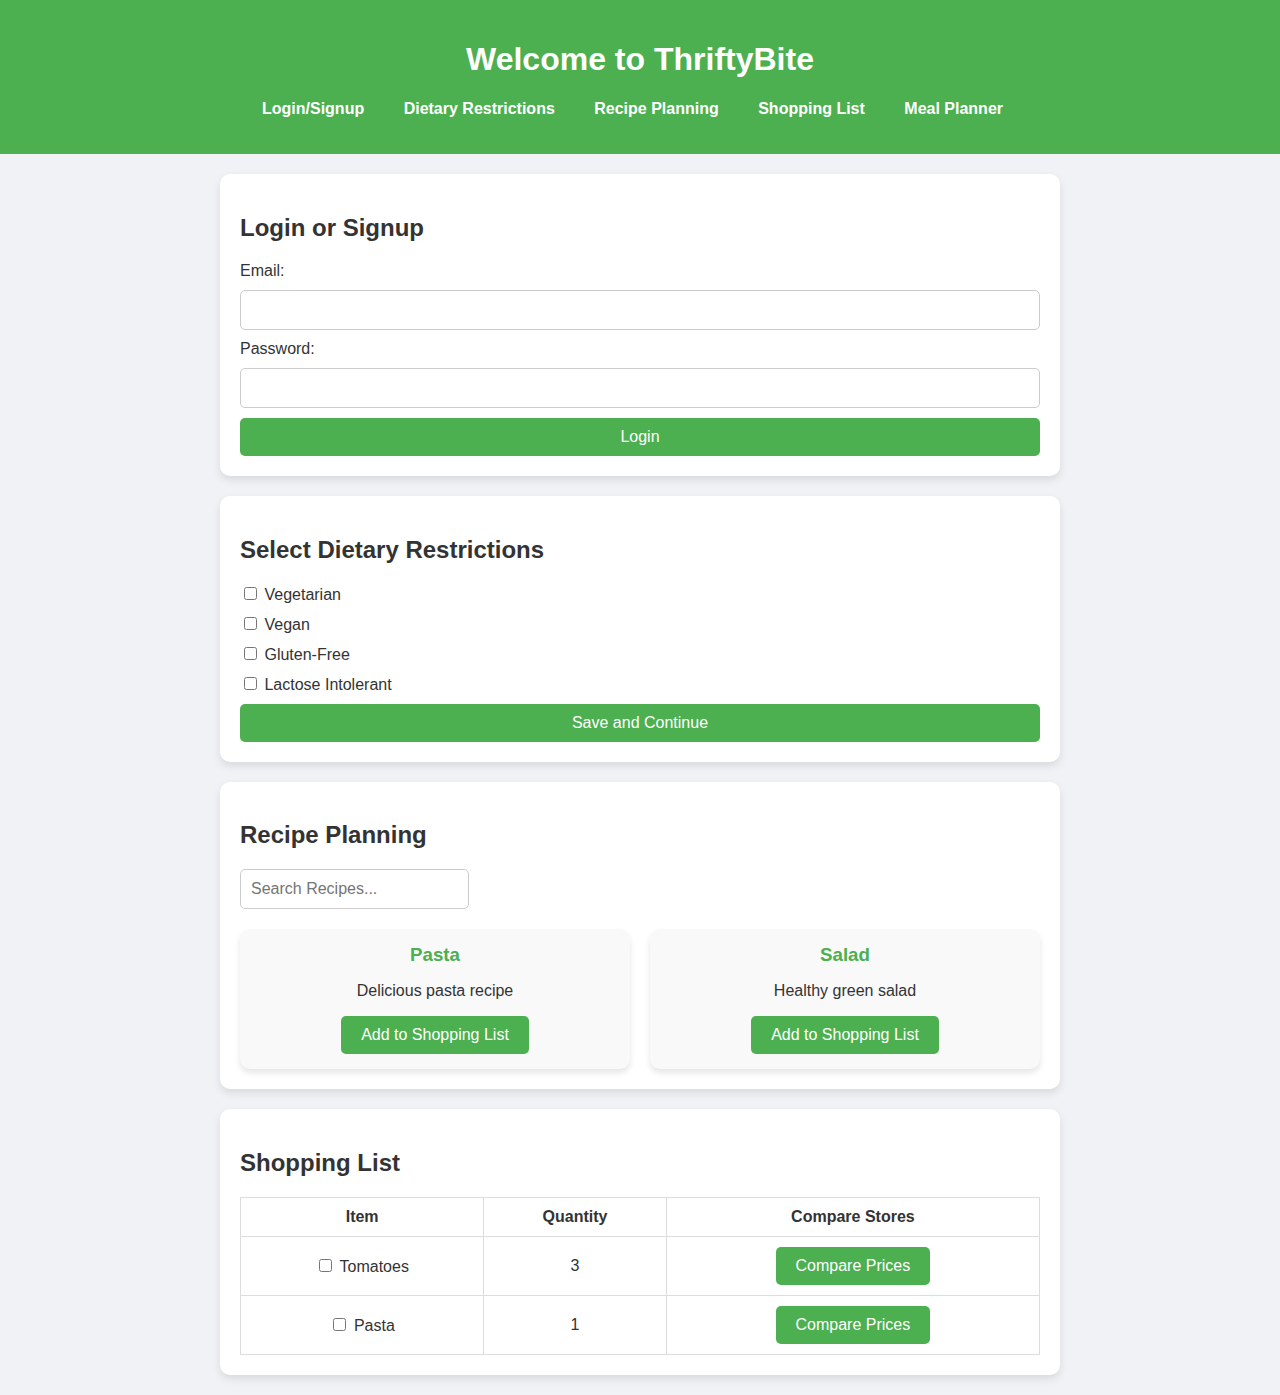
<file: index.html>
<!DOCTYPE html>
<html lang="en">

<head>
    <meta charset="UTF-8">
    <meta name="viewport" content="width=device-width, initial-scale=1.0">
    <title>ThriftyBite</title>
    <link rel="stylesheet" href="styles.css">
    <link rel="stylesheet" href="https://cdnjs.cloudflare.com/ajax/libs/font-awesome/6.0.0-beta3/css/all.min.css">
</head>

<body>
    <header>
        <h1>Welcome to ThriftyBite</h1>
        <nav>
            <ul>
                <li><a href="#login">Login/Signup</a></li>
                <li><a href="#dietary-restrictions">Dietary Restrictions</a></li>
                <li><a href="#recipes">Recipe Planning</a></li>
                <li><a href="#shopping">Shopping List</a></li>
                <li><a href="#planner">Meal Planner</a></li>
            </ul>
        </nav>
    </header>

    <!-- Login and Signup Section -->
    <section id="login" class="section-container">
        <h2>Login or Signup</h2>
        <form class="form-container">
            <label for="email">Email:</label>
            <input type="email" id="email" name="email" required>
            <label for="password">Password:</label>
            <input type="password" id="password" name="password" required>
            <button type="submit" class="primary-button">Login</button>
        </form>
    </section>

    <!-- Dietary Restrictions Section -->
    <section id="dietary-restrictions" class="section-container">
        <h2>Select Dietary Restrictions</h2>
        <form class="form-container">
            <label>
                <input type="checkbox" value="Vegetarian"> Vegetarian
            </label>
            <label>
                <input type="checkbox" value="Vegan"> Vegan
            </label>
            <label>
                <input type="checkbox" value="Gluten-Free"> Gluten-Free
            </label>
            <label>
                <input type="checkbox" value="Lactose Intolerant"> Lactose Intolerant
            </label>
            <button type="button" class="primary-button">Save and Continue</button>
        </form>
    </section>

    <!-- Recipe Planning Section -->
    <section id="recipes" class="section-container">
        <h2>Recipe Planning</h2>
        <input type="text" id="recipe-search" placeholder="Search Recipes..." class="search-bar">
        <div class="recipes-list">
            <div class="recipe-card">
                <h3>Pasta</h3>
                <p>Delicious pasta recipe</p>
                <button class="primary-button">Add to Shopping List</button>
            </div>
            <div class="recipe-card">
                <h3>Salad</h3>
                <p>Healthy green salad</p>
                <button class="primary-button">Add to Shopping List</button>
            </div>
        </div>
    </section>

    <!-- Shopping List Section -->
    <section id="shopping" class="section-container">
        <h2>Shopping List</h2>
        <table>
            <thead>
                <tr>
                    <th>Item</th>
                    <th>Quantity</th>
                    <th>Compare Stores</th>
                </tr>
            </thead>
            <tbody>
                <tr>
                    <td>
                        <input type="checkbox" id="tomatoes"> Tomatoes
                    </td>
                    <td>3</td>
                    <td><button class="primary-button">Compare Prices</button></td>
                </tr>
                <tr>
                    <td>
                        <input type="checkbox" id="pasta"> Pasta
                    </td>
                    <td>1</td>
                    <td><button class="primary-button">Compare Prices</button></td>
                </tr>
            </tbody>
        </table>
    </section>
</body>

</html>
</file>
<file: styles.css>
/* General Styles */
body {
    font-family: Arial, sans-serif;
    background-color: #f0f2f5;
    color: #333;
    margin: 0;
    padding: 0;
}

/* Header Styles */
header {
    background-color: #4CAF50;
    color: white;
    padding: 20px;
    text-align: center;
}

header nav ul {
    list-style-type: none;
    padding: 0;
}

header nav ul li {
    display: inline;
    margin-right: 15px;
}

header nav ul li a {
    color: white;
    text-decoration: none;
    font-weight: bold;
}

/* Section Container Styles */
.section-container {
    background-color: white;
    border-radius: 10px;
    margin: 20px auto;
    max-width: 800px;
    padding: 20px;
    box-shadow: 0 4px 8px rgba(0, 0, 0, 0.1);
}

/* Form and Input Styles */
.form-container {
    display: flex;
    flex-direction: column;
    gap: 10px;
}

input[type="email"], input[type="password"], .search-bar {
    padding: 10px;
    border: 1px solid #ccc;
    border-radius: 5px;
    font-size: 1em;
}

/* Button Styles */
.primary-button {
    background-color: #4CAF50;
    color: white;
    border: none;
    padding: 10px 20px;
    text-align: center;
    font-size: 1em;
    border-radius: 5px;
    cursor: pointer;
}

.primary-button:hover {
    background-color: #45a049;
}

/* Recipe and Shopping List Styles */
.recipes-list {
    display: flex;
    gap: 20px;
    margin-top: 20px;
}

.recipe-card {
    background-color: #f9f9f9;
    border-radius: 10px;
    padding: 15px;
    width: calc(50% - 10px);
    box-shadow: 0 4px 6px rgba(0, 0, 0, 0.1);
    text-align: center;
}

.recipe-card h3 {
    margin: 0;
    color: #4CAF50;
}

table {
    width: 100%;
    border-collapse: collapse;
    margin-top: 20px;
}

table, th, td {
    border: 1px solid #ddd;
}

th, td {
    padding: 10px;
    text-align: center;
}

/* Calendar Styles */
.calendar {
    background-color: #e7f4ea;
    padding: 15px;
    border-radius: 10px;
    text-align: center;
}

ul {
    list-style-type: none;
    padding: 0;
}

ul li {
    background-color: #4CAF50;
    color: white;
    padding: 10px;
    margin: 5px 0;
    border-radius: 5px;
}
</file>
